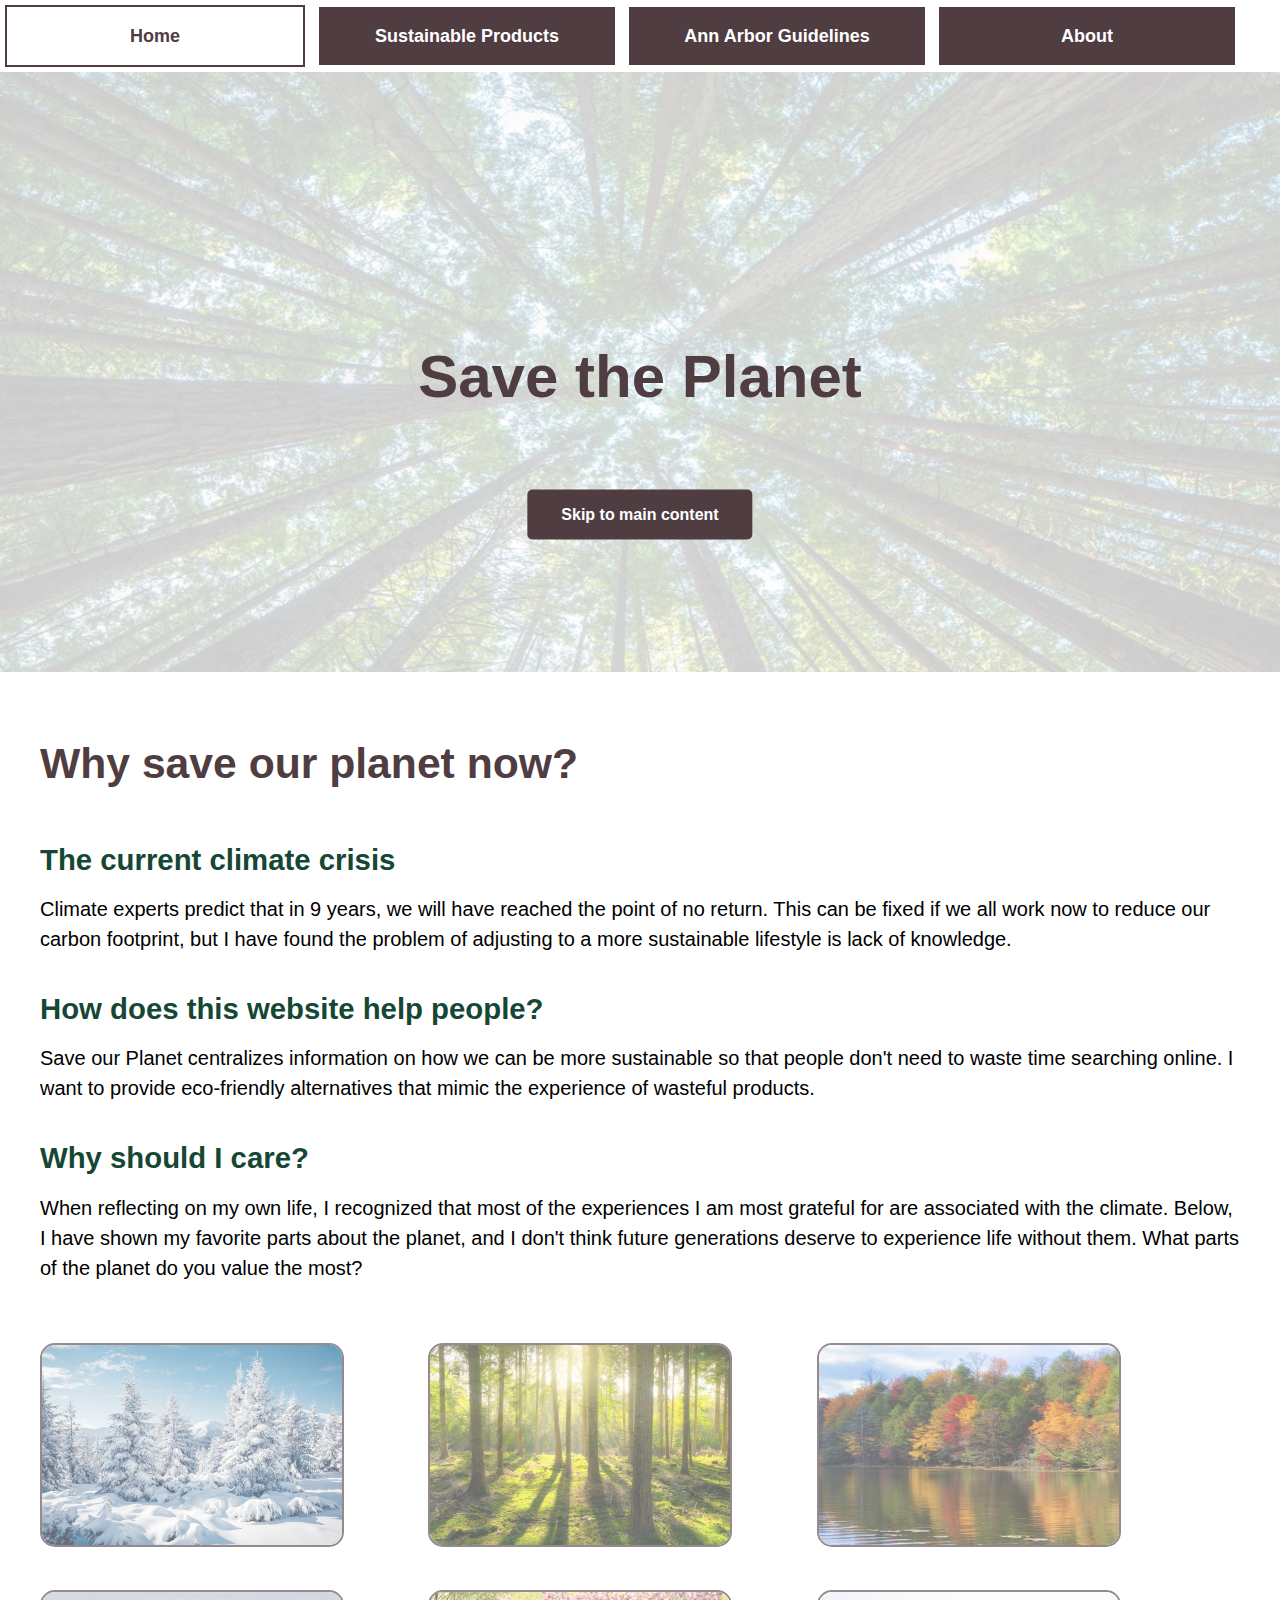
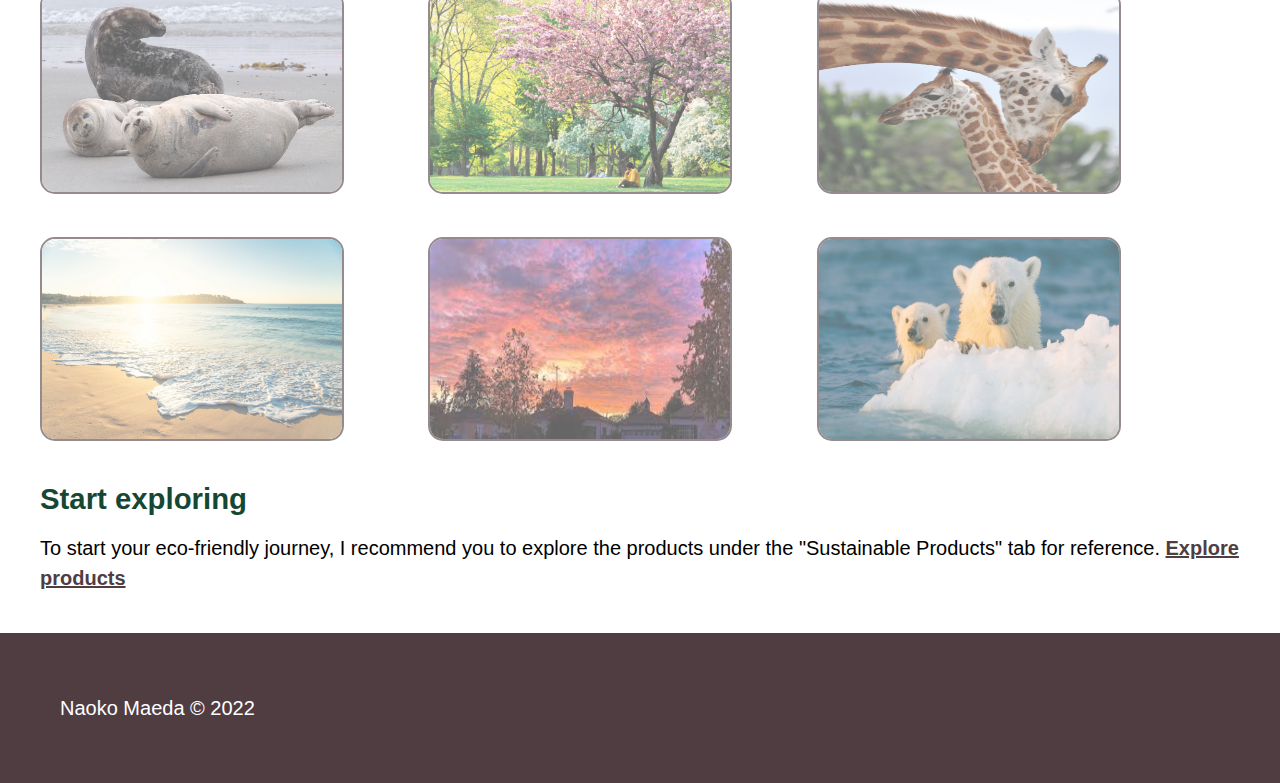
<file: index.html>
<!DOCTYPE html>
<html lang="en">
<head>
    <meta charset="UTF-8">
    <meta http-equiv="X-UA-Compatible" content="IE=edge">
    <meta name="viewport" content="width=device-width, initial-scale=1.0">
    <link rel="stylesheet" href="css/html5reset.css">
    <link rel="stylesheet" href="css/style.css">
    <title>Document</title>
</head>
<body>
    <header>
		<nav>
			<ul>
                <li class="active"><a href = "index.html">Home</a></li>
				<li><a href = "products.html">Sustainable Products</a></li>
				<li><a href = "info.html">Ann Arbor Guidelines</a></li>
				<li><a href = "about.html">About</a></li>
			</ul>
		</nav>
        <div class="container">
            <img class="wrapper" src="images/trees.jpg" alt="trees" width="200" />
            <div class="centered">Save the Planet</div>
            <div class="button" ><a href=#maincontent> Skip to main content</a></div>
        </div>
	</header>
    <main>
        <h1 id='maincontent'>Why save our planet now?</h1>
        <div class="section">
            <h2>The current climate crisis</h2>
            <p>Climate experts predict that in 9 years, we will have reached the point of no return. This can be fixed if we all work now to reduce our carbon footprint, but I have found the problem of adjusting to a more sustainable lifestyle is lack of knowledge.</p>
        </div>
        <div class="section">
            <h2>How does this website help people?</h2>
            <p>Save our Planet centralizes information on how we can be more sustainable so that people don't need to waste time searching online. I want to provide eco-friendly alternatives that mimic the experience of wasteful products.</p>
        </div>
        <div class="section">
            <h2>Why should I care?</h2>
            <p>When reflecting on my own life, I recognized that most of the experiences I am most grateful for are associated with the climate. Below, I have shown my favorite parts about the planet, and I don't think future generations deserve to experience life without them. What parts of the planet do you value the most?</p>
        </div>
        <div class="image-gallery">
            <img src="images/winter.jpg" alt="winter" width="200" />
            <img src="images/forest.jpg" alt="forest" width="200" />
            <img src="images/fall.jpg" alt="fall" width="200" />
            <img src="images/seals.jpg" alt="seals" width="200" />
            <img src="images/spring.jpg" alt="spring" width="200" />
            <img src="images/giraffes.jpg" alt="giraffes" width="200" />
            <img src="images/summer.jpg" alt="summer" width="200" />
            <img src="images/sunset.jpg" alt="sunsets" width="200" />
            <img src="images/polarbears.jpg" alt="polar bears" width="200" />
        </div>
        <div class="section">
            <h2>Start exploring</h2>
            <p>To start your eco-friendly journey, I recommend you to explore the products under the "Sustainable Products" tab for reference. <a href="products.html">Explore products</a></p>
        </div>
    </main>
    <footer>
		<p>Naoko Maeda &copy; 2022</p>
	</footer>
</body>
</html>
</file>
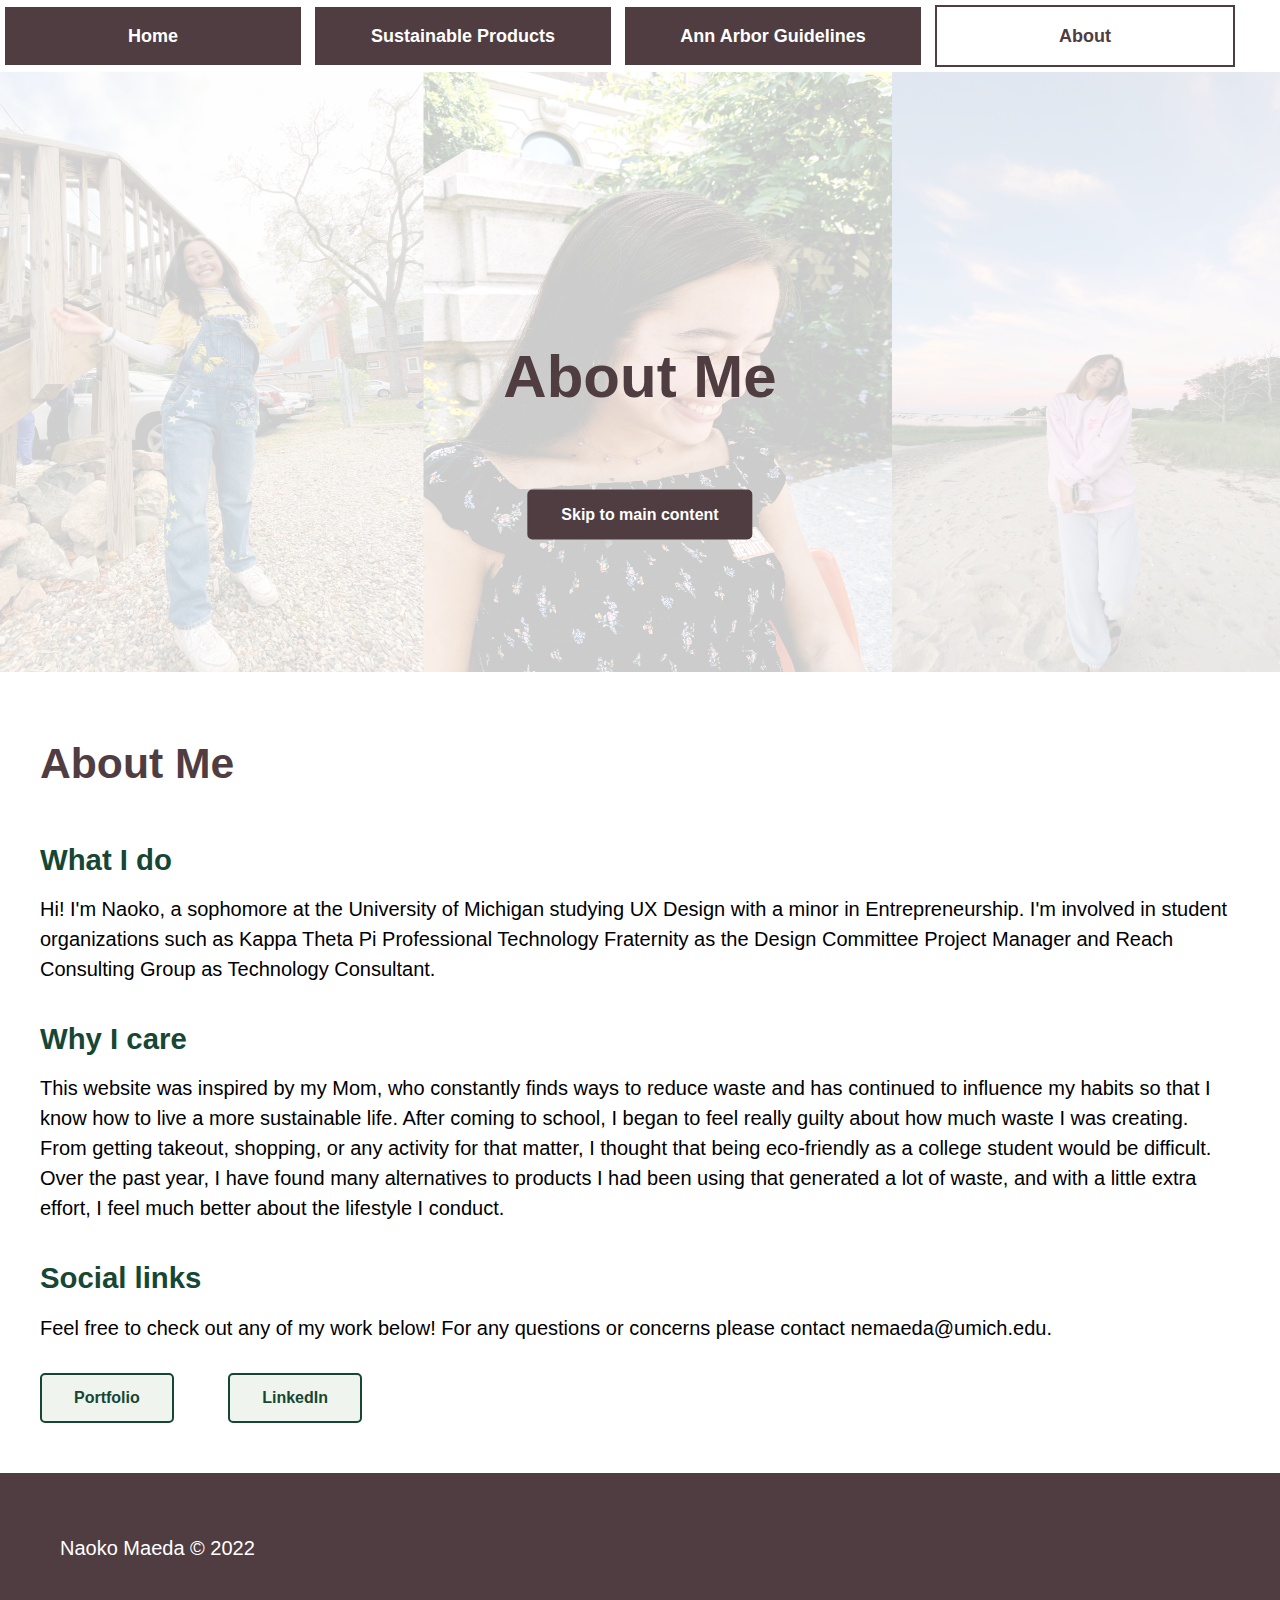
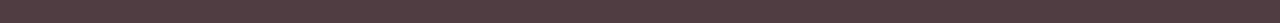
<file: about.html>
<!DOCTYPE html>
<html lang="en">
<head>
    <meta charset="UTF-8">
    <meta http-equiv="X-UA-Compatible" content="IE=edge">
    <meta name="viewport" content="width=device-width, initial-scale=1.0">
    <link rel="stylesheet" href="css/html5reset.css">
    <link rel="stylesheet" href="css/style.css">
    <title>Document</title>
</head>
<body>
    <header>
		<nav>
			<ul>
                <li><a href = "index.html">Home</a></li>
				<li><a href = "products.html">Sustainable Products</a></li>
				<li><a href = "info.html">Ann Arbor Guidelines</a></li>
				<li class="active"> <a href = "about.html">About</a></li>
			</ul>
		</nav>
        <div class="container">
            <img class="wrapper" src="images/about.jpg" alt="naoko maeda" width="200" />
            <div class="centered">About Me</div>
            <div class="button" ><a href=#maincontent> Skip to main content</a></div>
        </div>
	</header>
    <main>
        <h1 id="maincontent">About Me</h1>
        <div class="section">
            <h2>What I do</h2>
            <p>Hi! I'm Naoko, a sophomore at the University of Michigan studying UX Design with a minor in Entrepreneurship. I'm involved in student organizations such as Kappa Theta Pi Professional Technology Fraternity as the Design Committee Project Manager and Reach Consulting Group as Technology Consultant.</p>
        </div>
        <div class="section">
            <h2>Why I care</h2>
            <p>This website was inspired by my Mom, who constantly finds ways to reduce waste and has continued to influence my habits so that I know how to live a more sustainable life. After coming to school, I began to feel really guilty about how much waste I was creating. From getting takeout, shopping, or any activity for that matter, I thought that being eco-friendly as a college student would be difficult. Over the past year, I have found many alternatives to products I had been using that generated a lot of waste, and with a little extra effort, I feel much better about the lifestyle I conduct.</p>
        </div>
        <div class="section">
            <h2>Social links</h2>
            <p>Feel free to check out any of my work below! For any questions or concerns please contact nemaeda@umich.edu.</p>
            <div class="links">
                <a href="https://naokomaeda.co/">Portfolio</a>
            </div>
            <div class="links">
                <a href="https://www.linkedin.com/in/naoko-maeda/">LinkedIn</a>
            </div>
        </div>
    </main>
    <footer>
		<p>Naoko Maeda &copy; 2022</p>
	</footer>
</body>
</html>
</file>
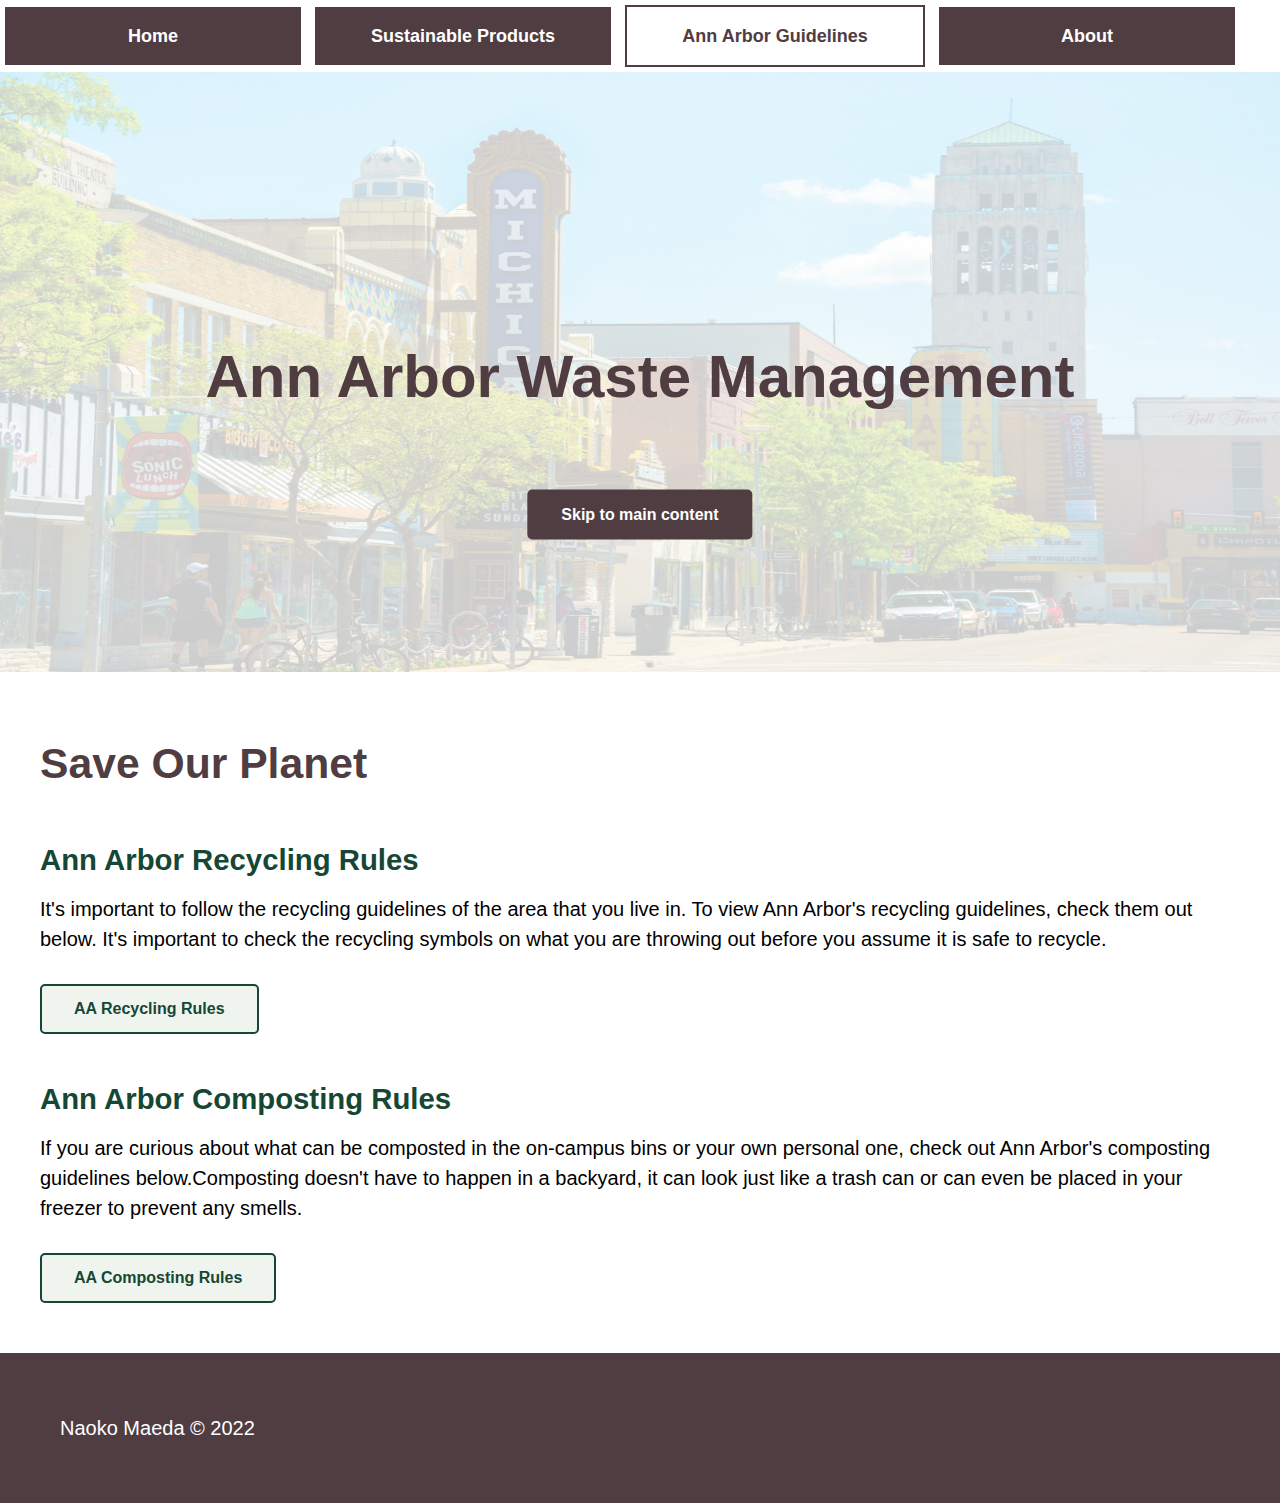
<file: info.html>
<!DOCTYPE html>
<html lang="en">
<head>
    <meta charset="UTF-8">
    <meta http-equiv="X-UA-Compatible" content="IE=edge">
    <meta name="viewport" content="width=device-width, initial-scale=1.0">
    <link rel="stylesheet" href="css/html5reset.css">
    <link rel="stylesheet" href="css/style.css">
    <title>Document</title>
</head>
<body>
    <header>
		<nav>
			<ul>
                <li><a href = "index.html">Home</a></li>
				<li><a href = "products.html">Sustainable Products</a></li>
				<li class="active"> <a href = "info.html">Ann Arbor Guidelines</a></li>
				<li><a href = "about.html">About</a></li>
			</ul>
		</nav>
        <div class="container">
            <img class="wrapper" src="images/annarbor.jpg" alt="ann arbor downtown" width="200" />
            <div class="centered">Ann Arbor Waste Management</div>
            <div class="button" ><a href=#maincontent> Skip to main content</a></div>
        </div>
	</header>
    <main>
        <h1 id="maincontent">Save Our Planet</h1>
        <div class="section">
            <h2>Ann Arbor Recycling Rules</h2>
            <p>It's important to follow the recycling guidelines of the area that you live in. To view Ann Arbor's recycling guidelines, check them out below. It's important to check the recycling symbols on what you are throwing out before you assume it is safe to recycle.</p>
            <div class="links">
                <a href="https://www.recycleannarbor.org/divisions/curbside-recycling">AA Recycling Rules</a>
            </div>
        </div>
        <div class="section">
            <h2>Ann Arbor Composting Rules</h2>
            <p>If you are curious about what can be composted in the on-campus bins or your own personal one, check out Ann Arbor's composting guidelines below.Composting doesn't have to happen in a backyard, it can look just like a trash can or can even be placed in your freezer to prevent any smells.</p>
            <div class="links">
                <a href="https://www.a2gov.org/departments/trash-recycling/Pages/Compost.aspx">AA Composting Rules</a>
            </div>
        </div>
    </main>
    <footer>
		<p>Naoko Maeda &copy; 2022</p>
	</footer>
</body>
</html>
</file>
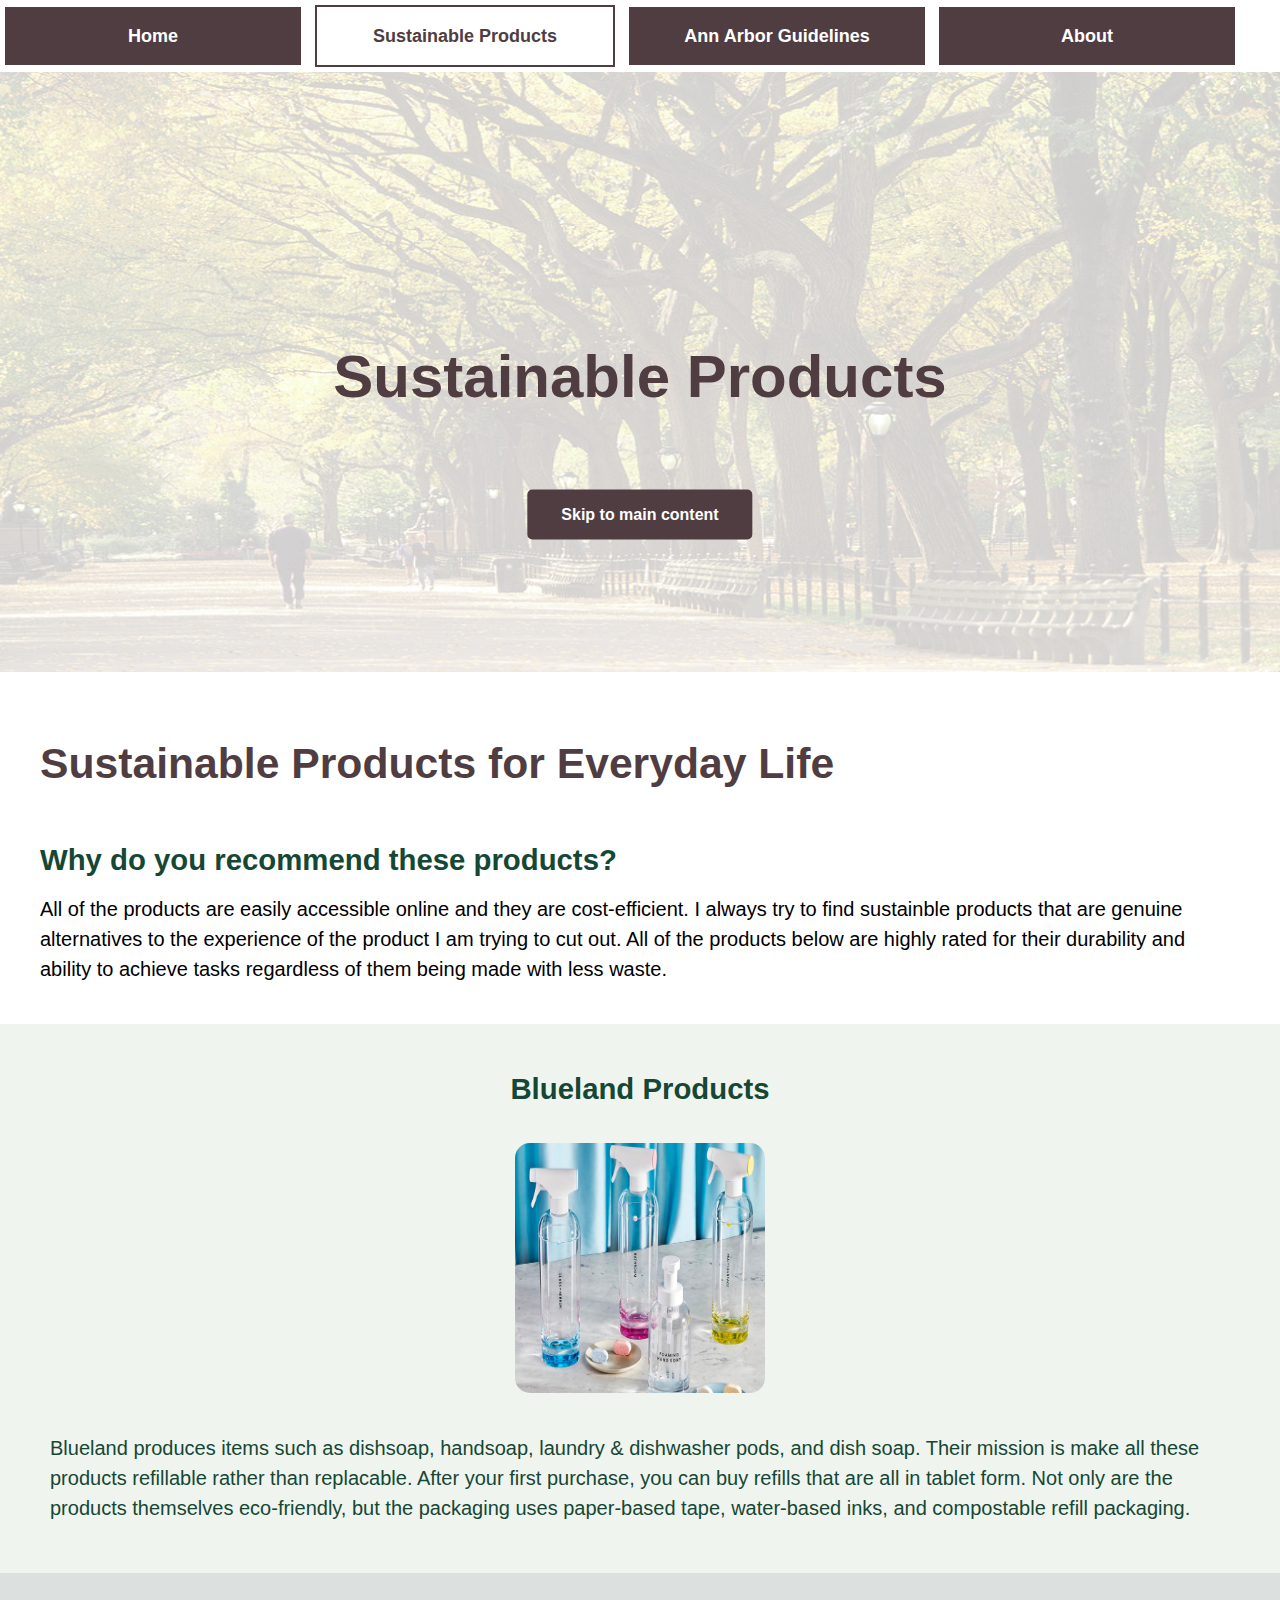
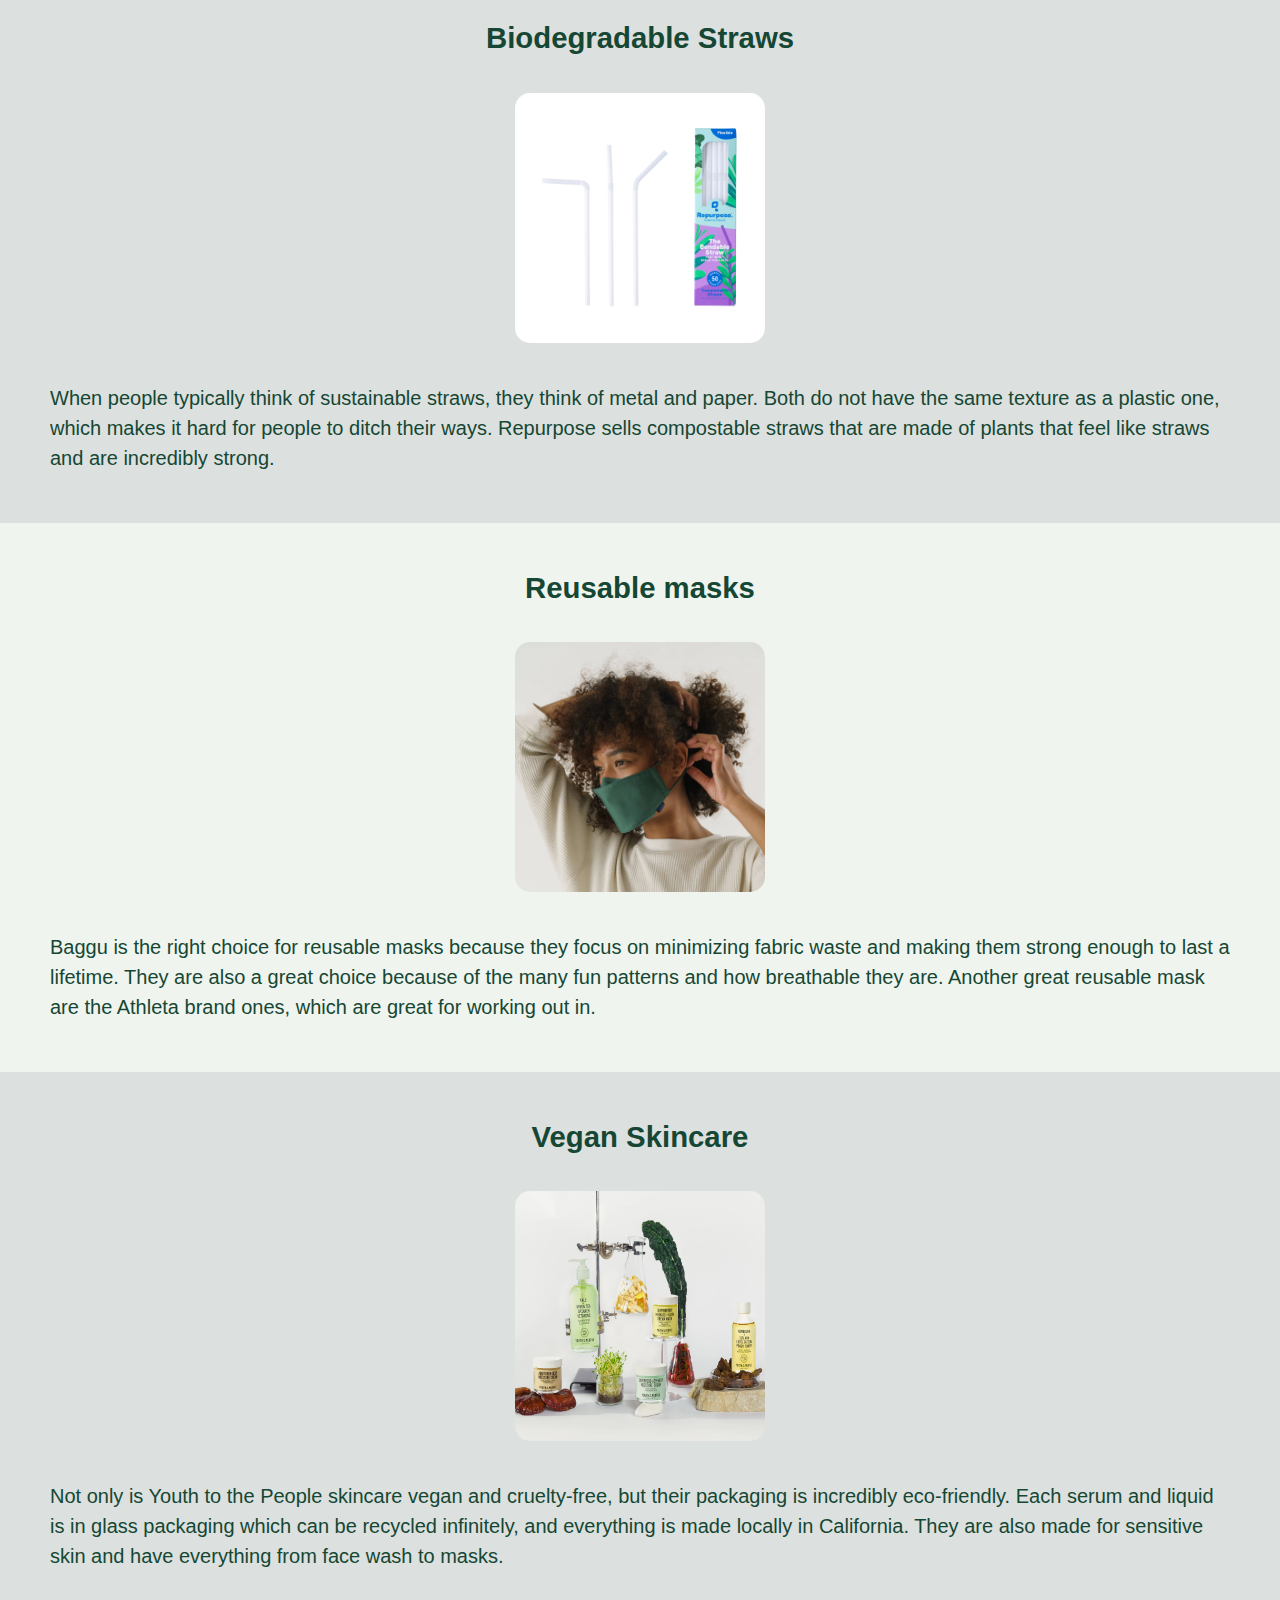
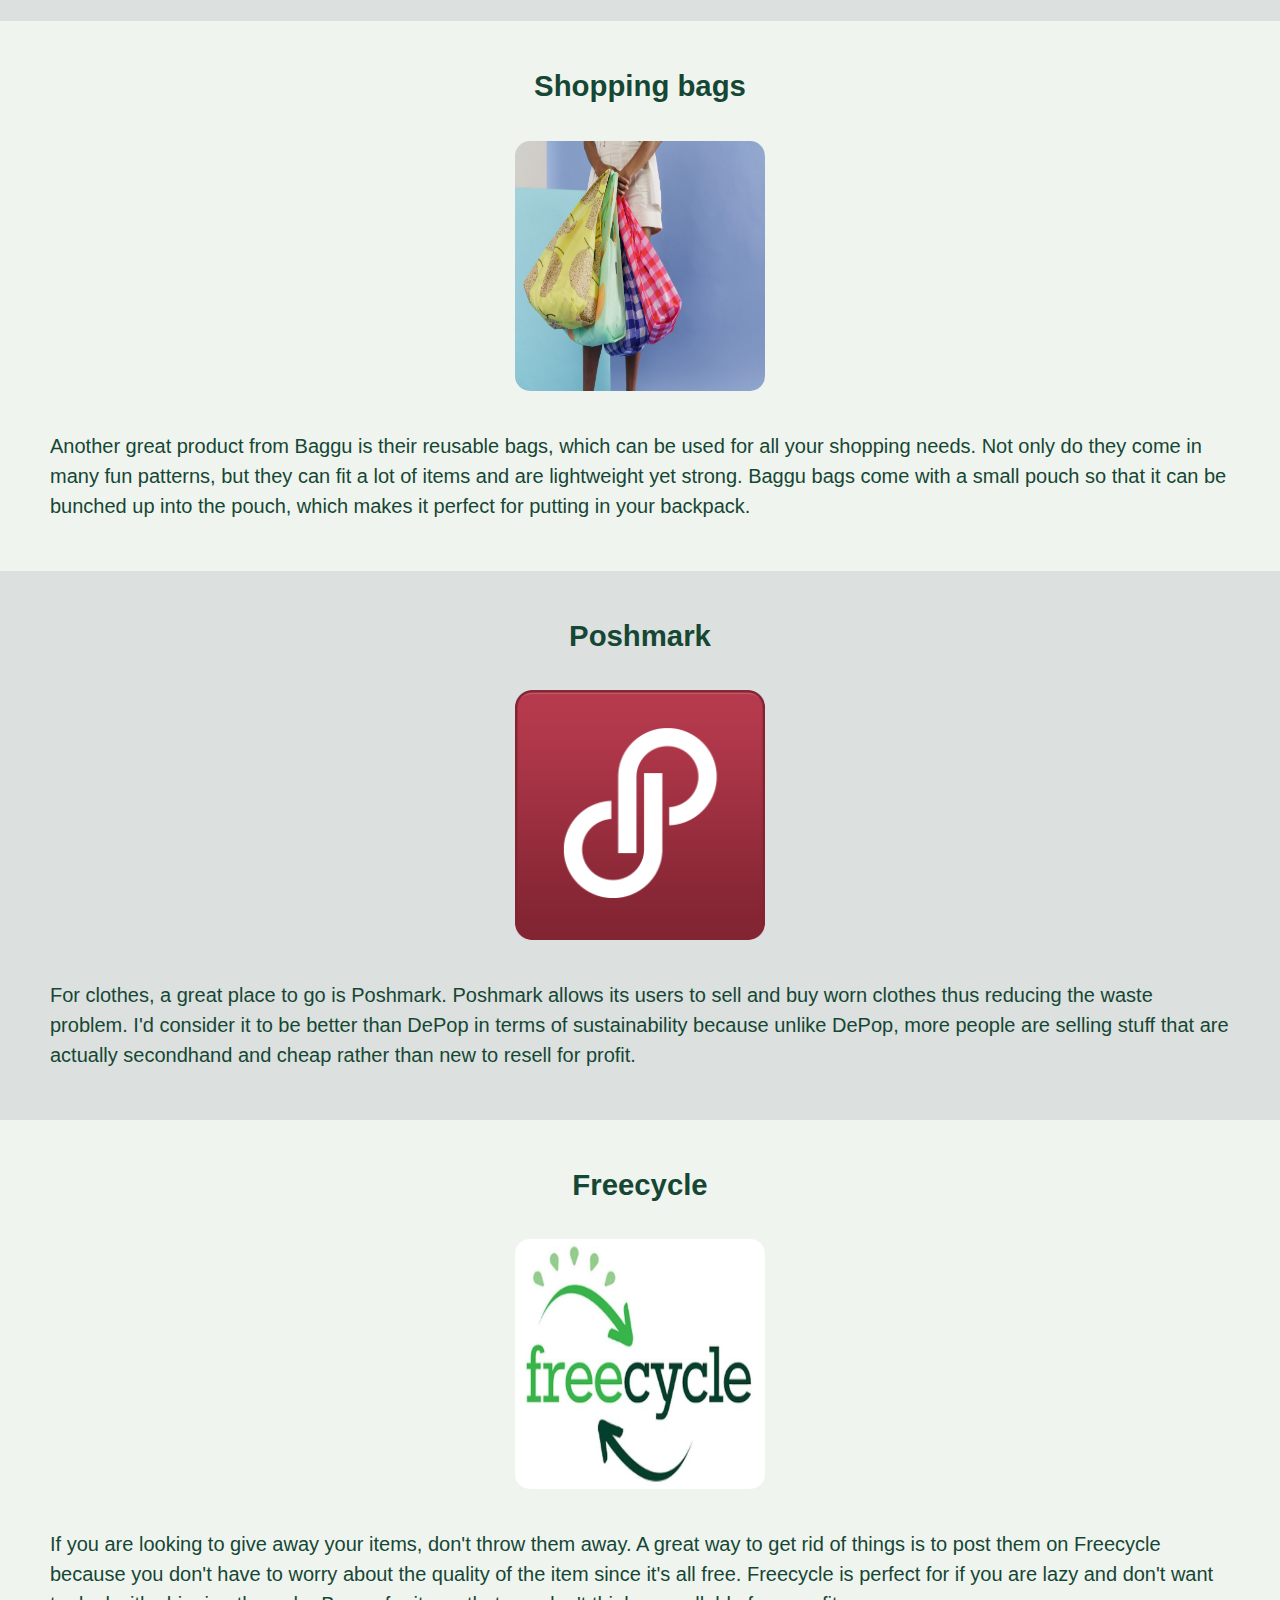
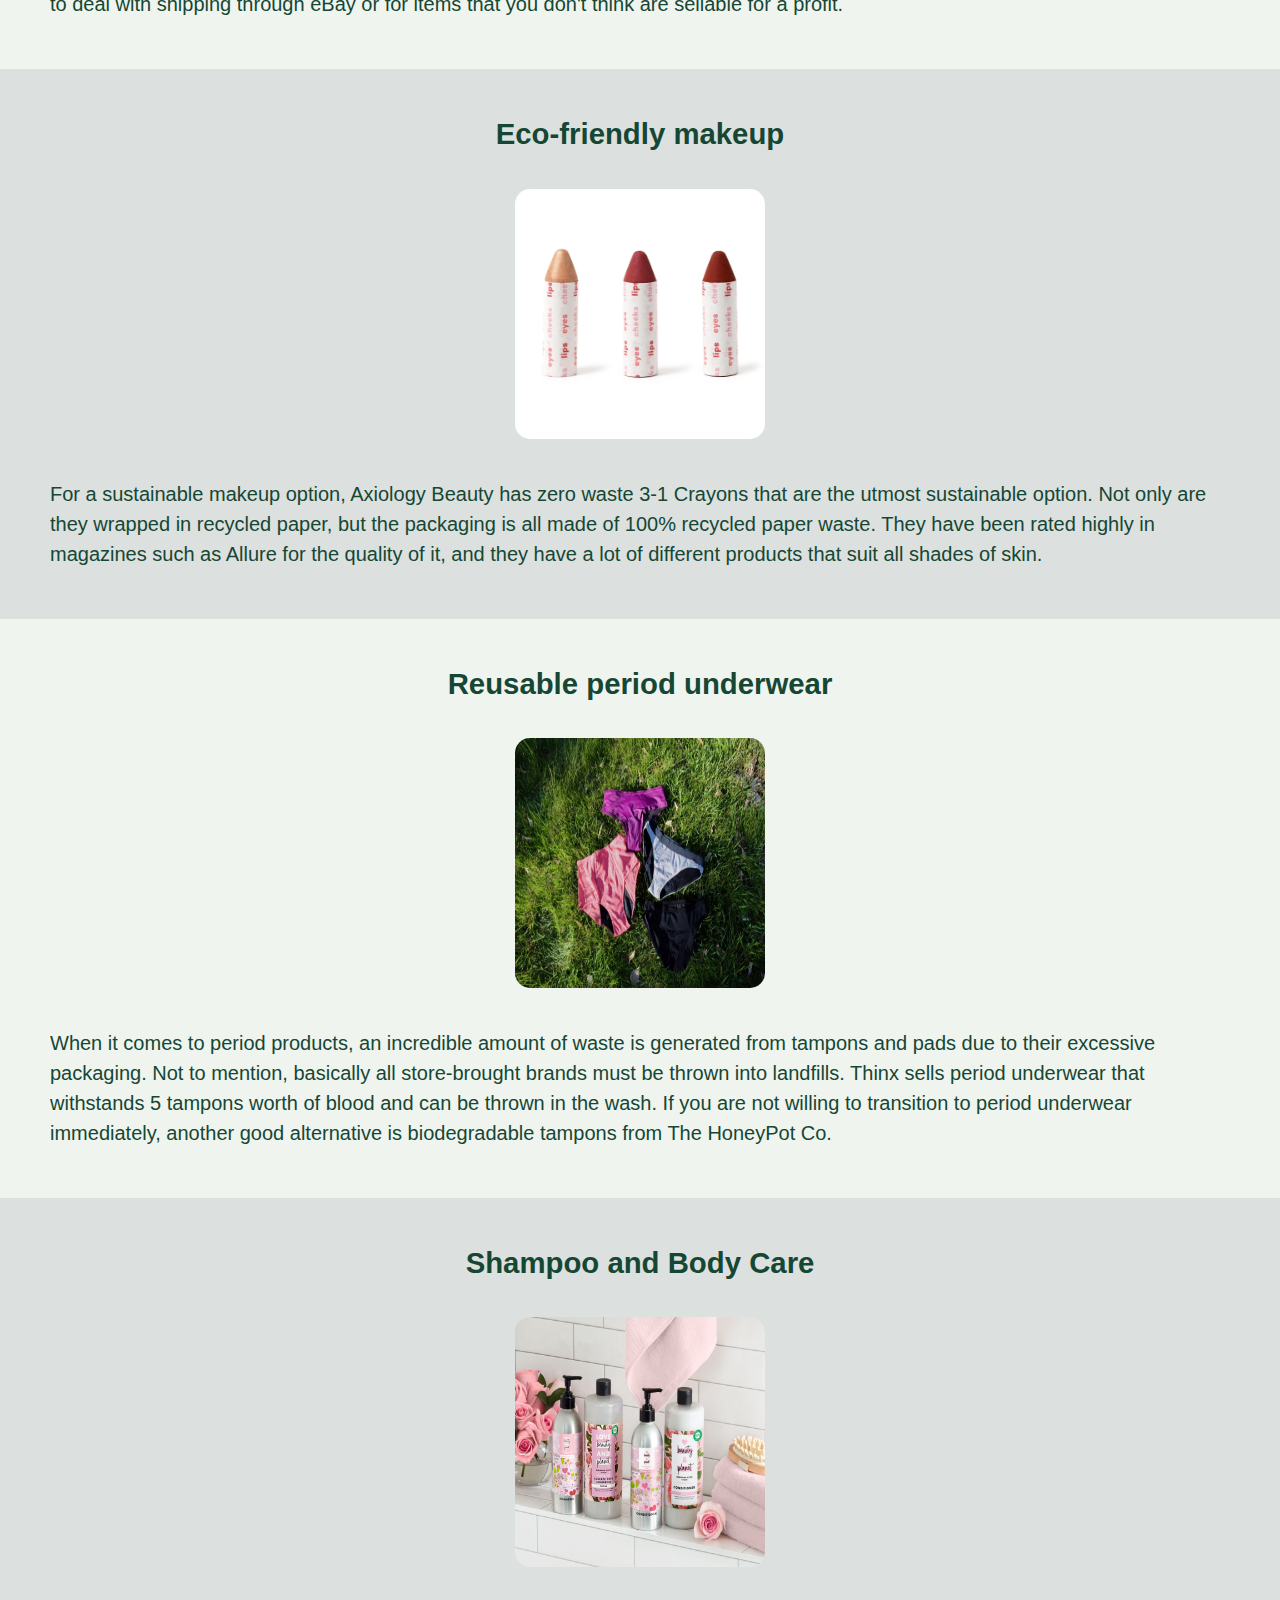
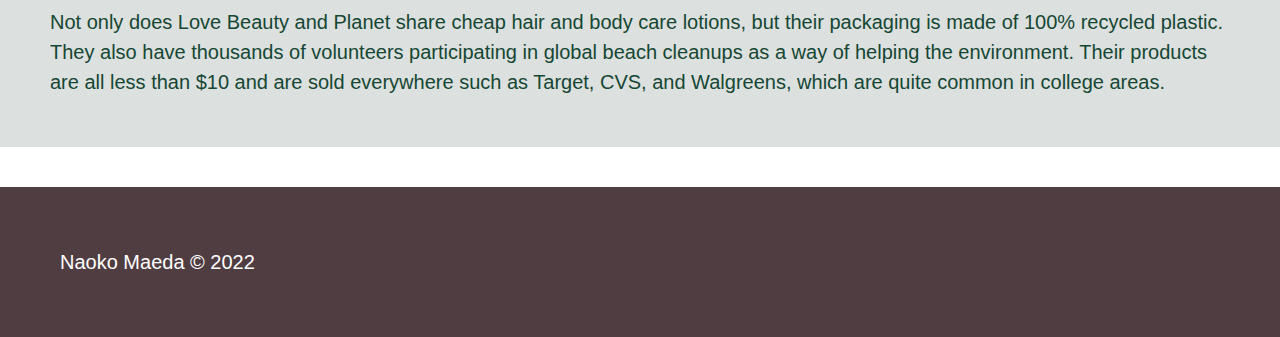
<file: products.html>
<!DOCTYPE html>
<html lang="en">
<head>
    <meta charset="UTF-8">
    <meta http-equiv="X-UA-Compatible" content="IE=edge">
    <meta name="viewport" content="width=device-width, initial-scale=1.0">
    <link rel="stylesheet" href="css/html5reset.css">
    <link rel="stylesheet" href="css/style.css">
    <title>Document</title>
</head>
<body>
    <header>
		<nav>
			<ul>
                <li><a href = "index.html">Home</a></li>
				<li class="active" ><a href = "products.html">Sustainable Products</a></li>
				<li><a href = "info.html">Ann Arbor Guidelines</a></li>
				<li><a href = "about.html">About</a></li>
			</ul>
		</nav>
        <div class="container">
            <img class="wrapper" src="images/park.jpg" alt="walking through a park" width="200" />
            <div class="centered">Sustainable Products</div>
            <div class="button" ><a href=#maincontent> Skip to main content</a></div>
        </div>
	</header>
    <main>
        <h1 id="maincontent">Sustainable Products for Everyday Life</h1>
        <div class="section">
            <h2>Why do you recommend these products?</h2>
            <p>
                All of the products are easily accessible online and they are cost-efficient. I always try to find sustainble products that are genuine alternatives to the experience of the product I am trying to cut out. All of the products below are highly rated for their durability and ability to achieve tasks regardless of them being made with less waste.
            </p>
        </div>
        <div class="product">
            <h2>Blueland Products</h2>
            <img src="images/blueland.jpg" alt="detergent and other surface liquids" width="200" />
            <p>Blueland produces items such as dishsoap, handsoap, laundry & dishwasher pods, and dish soap. Their mission is make all these products refillable rather than replacable. After your first purchase, you can buy refills that are all in tablet form. Not only are the products themselves eco-friendly, but the packaging uses paper-based tape, water-based inks, and compostable refill packaging.</p>
        </div>
        <div class="product">
            <h2>Biodegradable Straws</h2>
            <img src="images/straws.jpg" alt="straws" width="200" />
            <p>When people typically think of sustainable straws, they think of metal and paper. Both do not have the same texture as a plastic one, which makes it hard for people to ditch their ways. Repurpose sells compostable straws that are made of plants that feel like straws and are incredibly strong.</p>
        </div>
        <div class="product">
            <h2>Reusable masks</h2>
            <img src="images/masks.jpg" alt="face masks" width="200" />
            <p>Baggu is the right choice for reusable masks because they focus on minimizing fabric waste and making them strong enough to last a lifetime. They are also a great choice because of the many fun patterns and how breathable they are. Another great reusable mask are the Athleta brand ones, which are great for working out in.</p>
        </div>
        <div class="product">
            <h2>Vegan Skincare</h2>
            <img src="images/youthtotheppl.jpg" alt="youth to the people" width="200" />
            <p>Not only is Youth to the People skincare vegan and cruelty-free, but their packaging is incredibly eco-friendly. Each serum and liquid is in glass packaging which can be recycled infinitely, and everything is made locally in California. They are also made for sensitive skin and have everything from face wash to masks.</p>
        </div>
        <div class="product">
            <h2>Shopping bags</h2>
            <img src="images/shoppingbags.jpg" alt="shopping bags" width="200" />
            <p>Another great product from Baggu is their reusable bags, which can be used for all your shopping needs. Not only do they come in many fun patterns, but they can fit a lot of items and are lightweight yet strong. Baggu bags come with a small pouch so that it can be bunched up into the pouch, which makes it perfect for putting in your backpack.</p>
        </div>
        <div class="product">
            <h2>Poshmark</h2>
            <img src="images/poshmark.jpg" alt="poshmark" width="200" />
            <p>For clothes, a great place to go is Poshmark. Poshmark allows its users to sell and buy worn clothes thus reducing the waste problem. I'd consider it to be better than DePop in terms of sustainability because unlike DePop, more people are selling stuff that are actually secondhand and cheap rather than new to resell for profit.</p>
        </div>
        <div class="product">
            <h2>Freecycle</h2>
            <img src="images/free.jpg" alt="freecycle" width="200" />
            <p>If you are looking to give away your items, don't throw them away. A great way to get rid of things is to post them on Freecycle because you don't have to worry about the quality of the item since it's all free. Freecycle is perfect for if you are lazy and don't want to deal with shipping through eBay or for items that you don't think are sellable for a profit.</p>
        </div>
        <div class="product">
            <h2>Eco-friendly makeup</h2>
            <img src="images/axiologymakeup.jpg" alt="makeup" width="200" />
            <p>For a sustainable makeup option, Axiology Beauty has zero waste 3-1 Crayons that are the utmost sustainable option. Not only are they wrapped in recycled paper, but the packaging is all made of 100% recycled paper waste. They have been rated highly in magazines such as Allure for the quality of it, and they have a lot of different products that suit all shades of skin.</p>
        </div>
        <div class="product">
            <h2>Reusable period underwear</h2>
            <img src="images/thinx.jpg" alt="underwear" width="200" />
            <p>When it comes to period products, an incredible amount of waste is generated from tampons and pads due to their excessive packaging. Not to mention, basically all store-brought brands must be thrown into landfills. Thinx sells period underwear that withstands 5 tampons worth of blood and can be thrown in the wash. If you are not willing to transition to period underwear immediately, another good alternative is biodegradable tampons from The HoneyPot Co.</p>
        </div>
        <div class="product">
            <h2>Shampoo and Body Care</h2>
            <img src="images/lovebeauty.jpg" alt="shampoo and body care" width="200" />
            <p>Not only does Love Beauty and Planet share cheap hair and body care lotions, but their packaging is made of 100% recycled plastic. They also have thousands of volunteers participating in global beach cleanups as a way of helping the environment. Their products are all less than $10 and are sold everywhere such as Target, CVS, and Walgreens, which are quite common in college areas.</p>
        </div>
    </main>
    <footer>
		<p>Naoko Maeda &copy; 2022</p>
	</footer>
</body>
</html>
</file>
<file: css/style.css>
nav li {
    background-color: #503D42;
    font-family: Arial, Helvetica, sans-serif;
    padding: 20px;
    display: inline-block;
    width: 20%;
    text-align: center;
    margin: 5px 5px 5px 5px;
}

nav a {
    color: white;
    font-size: 18px;
    font-weight: bold;
    text-decoration: none;
}

main {
    font-family: Arial, Helvetica, sans-serif;
}

h1 {
    font-family: Arial, Helvetica, sans-serif;
    font-size: 32pt;
    color: #503D42;
    padding-top: 40px;
    padding-bottom: 40px;
    font-weight: bolder;
    margin: 20px 40px 20px 40px;
}

.active {
    background-color: white;
    border: 2px solid #503D42;
}

.active a {
    background-color: white;
    border: 2px solid #503D42;
    border: none;
    color: #503D42;
}

h2 {
    font-size: 22pt;
    color: #154734;
    font-weight: bold;
    margin-bottom: 20px;
    margin: 20px 40px 20px 40px;
}

p {
    font-family: Arial, Helvetica, sans-serif;
    color: black;
    font-size: 20px;
    line-height: 1.5;
    margin: 20px 40px 20px 40px;
}

.wrapper {
    width: 100%;
    padding: 0px 0px 0px 0px;
    height: 600px;
}

.product {
    background-color: #F0F4EF;
    padding: 10px 10px 10px 10px;
    color: #154734;
}

.product:nth-child(2n) {
    background-color: #DCE0DE;
}

.product img {
    width: 250px;
    height: 250px;
    border-radius: 15px;
    display: block;
    margin-left: auto;
    margin-right: auto;
}

.product img:hover {
    transform: scale(1.05);
    border: 2px solid #B28B84;
}

.product h2 {
    padding: 20px 20px 20px 20px;
    text-align: center;
}

.product p {
    padding: 20px 0px 20px 0px;
    overflow: scroll;
    color: #154734;
}

footer {
    margin: 40px 0px 0px 0px;
    color: white;
    padding: 40px 20px;
    background-color: #503D42;
}

footer p {
    color: white;
}

.container {
    position: relative;
    text-align: center;
    color: #503D42;
    font-size: 60px;
    font-family: Arial, Helvetica, sans-serif;
    font-weight: bold;
  }

.container img {
    opacity: 0.2;
}

.centered {
    width: 100%;
    padding: 25px 0px 25px 0px;
    position: absolute;
    top: 50%;
    left: 50%;
    /* background-color: white;
    color:#503D42;  */
    transform: translate(-50%, -50%);
  }

.container .button a {
    background-color: #503D42; 
    border: 2px solid #503D42;
    color: white;
    border-radius: 5px;
    padding: 15px 32px;
    text-align: center;
    text-decoration: none;
    font-weight: none;
    display: inline-block;
    font-size: 16px;
    position: absolute;
    top: 50%;
    left: 50%;
    transform: translate(-50%, 225%);
  }

.container .button a:hover {
    background-color: white; 
    border: 2px solid #503D42;
    color: #503D42;
}

.section {
    margin: 20px 0px 40px 0px;
}

.image-gallery img {
    border-radius: 15px;
    border: 2px solid #503D42;
    width: 300px;
    height: 200px;
    margin: 20px 40px 20px 40px;
    opacity: 0.6;
}

.image-gallery img:hover {
    transform: scale(1.10);
    border: none;
    opacity: 1;
}

.section a {
    font-weight: bold;
    color: #503D42;
}

.links {
    background-color: #F0F4EF; 
    border: 2px solid #154734;
    color: #154734;
    border-radius: 5px;
    padding: 15px 32px;
    text-align: center;
    display: inline-block;
    font-size: 16px;
    margin: 10px 10px 10px 40px;
  }

  .links a {
    font-weight: bold;
    color: #154734;
    text-decoration: none;
  }
</file>
